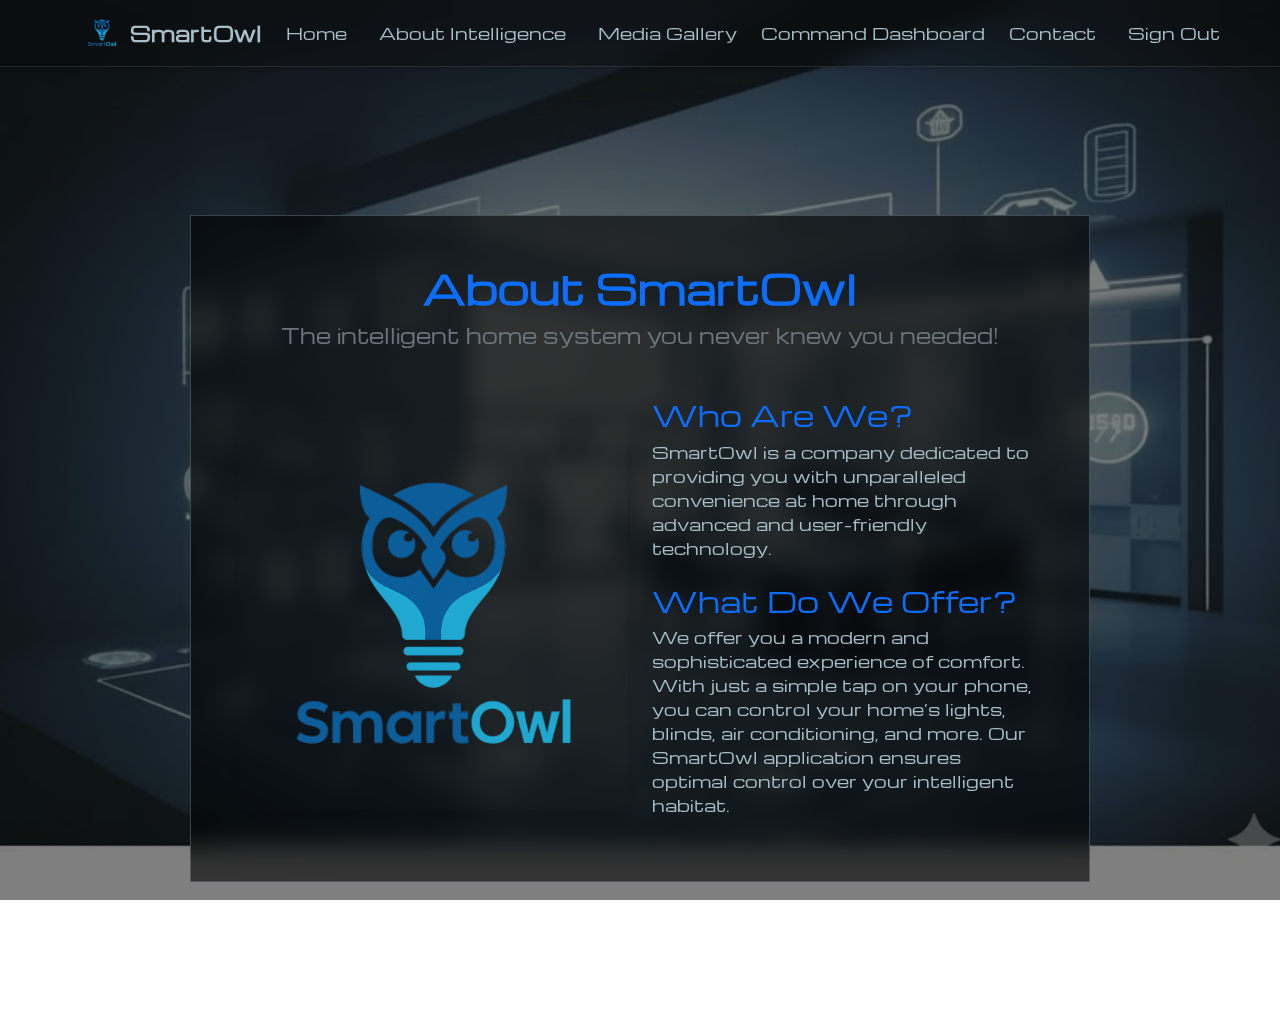
<file: about.html>
<!DOCTYPE html>
<html lang="en" dir="ltr">

<head>
    <meta charset="UTF-8">
    <meta name="viewport" content="width=device-width, initial-scale=1.0">
    <title>About | SmartOwl</title>
    <link href="https://cdn.jsdelivr.net/npm/bootstrap@5.3.3/dist/css/bootstrap.min.css" rel="stylesheet">
    <link rel="stylesheet" href="css/style.css">
    <link href="https://fonts.googleapis.com/css2?family=Michroma&display=swap" rel="stylesheet">
</head>

<body class="home-layout">

    <nav class="navbar navbar-expand-lg navbar-dark shadow-sm fixed-top glass-navbar">
        <div class="container">
            <a class="navbar-brand d-flex align-items-center fw-bold text-info" href="index.html">
                <img src="img/logo.png" alt="SmartOwl Logo" width="40" height="40" class="me-2" />
                SmartOwl
            </a>
            <button class="navbar-toggler" type="button" data-bs-toggle="collapse" data-bs-target="#navbarNav">
                <span class="navbar-toggler-icon"></span>
            </button>
            <div class="collapse navbar-collapse justify-content-end" id="navbarNav">
                <ul class="navbar-nav">
                    <li class="nav-item"><a class="nav-link" href="index.html">Home</a></li>
                    <li class="nav-item"><a class="nav-link" href="about.html">About Intelligence</a></li>
                    <li class="nav-item"><a class="nav-link" href="gallery.html">Media Gallery</a></li>
                    <li class="nav-item"><a class="nav-link btn-dashboard" href="bakara.html">Command Dashboard</a></li>
                    <li class="nav-item"><a class="nav-link" href="contact.html">Contact</a></li>
                    <li class="nav-item"><a class="nav-link text-danger" href="#" onclick="logout()">Sign Out</a></li>
                </ul>
            </div>
        </div>
    </nav>

    <section class="container py-5">
        <div class="glass-panel">
            <div class="text-center mb-5">
                <h1 class="text-primary fw-bold">About SmartOwl</h1>
                <p class="lead text-secondary">The intelligent home system you never knew you needed!</p>
            </div>

            <div class="row align-items-center">
                <div class="col-md-6 mb-4 mb-md-0">
                    <img src="img/logo.png" class="img-fluid rounded shadow" alt="SmartOwl System">
                </div>
                <div class="col-md-6">
                    <h3 class="text-primary">Who Are We?</h3>
                    <p>SmartOwl is a company dedicated to providing you with unparalleled convenience at home through advanced and user-friendly technology.</p>
                    <h3 class="text-primary mt-4">What Do We Offer?</h3>
                    <p>We offer you a modern and sophisticated experience of comfort. With just a simple tap on your phone, you can control your home’s 
                        lights, blinds, air conditioning, and more. Our SmartOwl application ensures optimal control over your intelligent habitat.</p>
                </div>
            </div>
        </div>
    </section>


</body>
<script src="https://cdn.jsdelivr.net/npm/bootstrap@5.3.3/dist/js/bootstrap.bundle.min.js"></script>

    <script src="js/main.js"></script> 
</body>
</html>
</file>
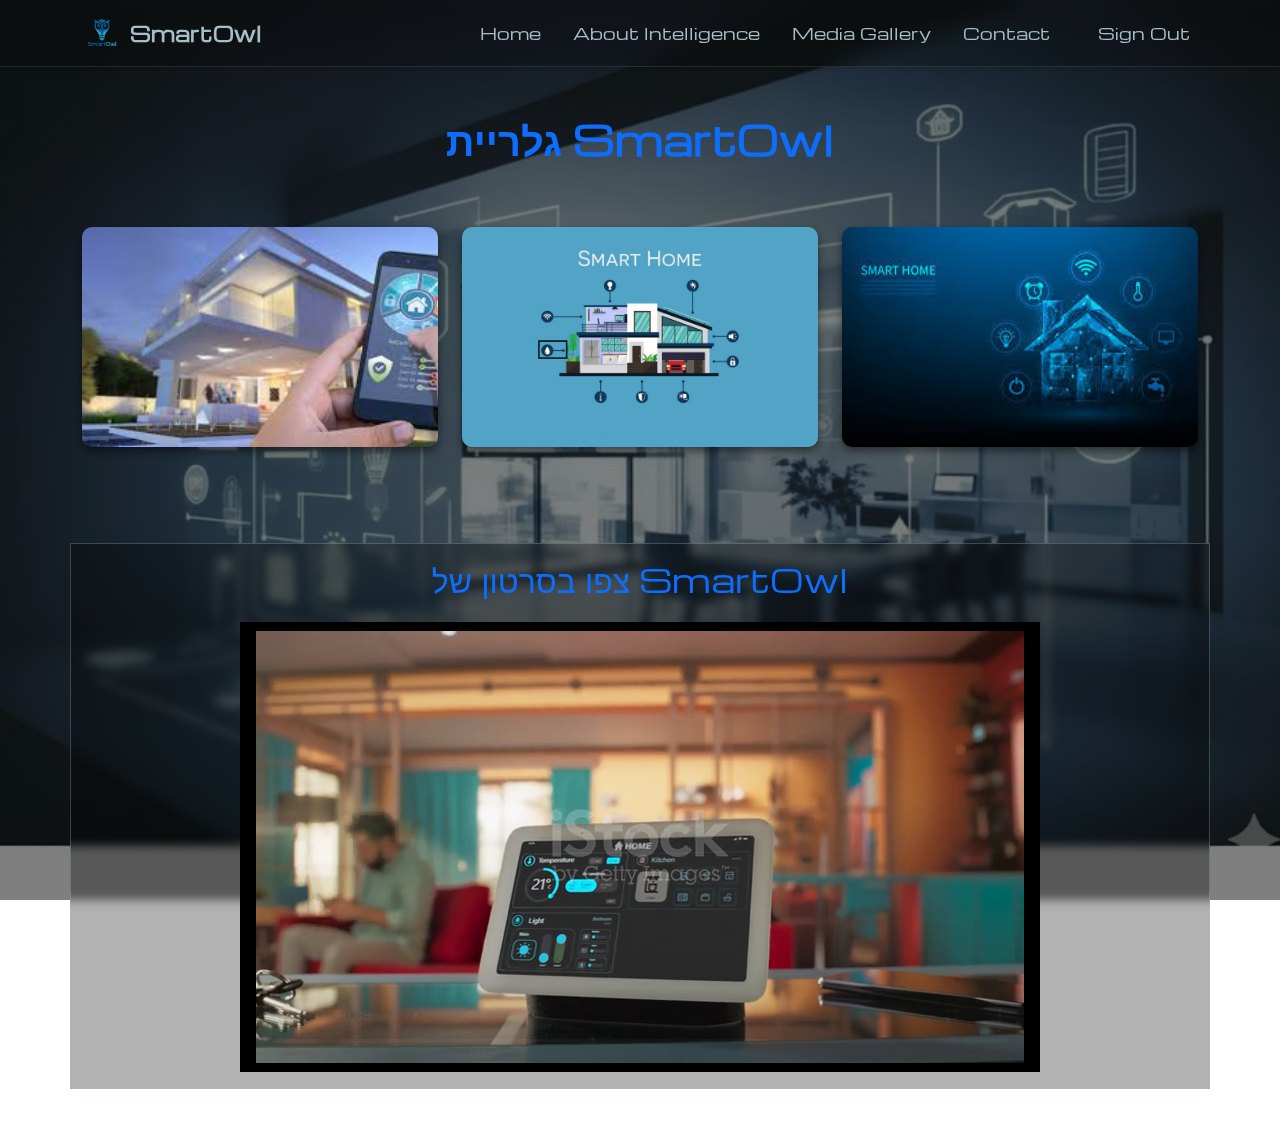
<file: gallery.html>
<!DOCTYPE html>
<html lang="he" dir="rtl">

<head>
    <meta charset="UTF-8">
    <meta name="viewport" content="width=device-width, initial-scale=1.0">
    <title>Gallery | Hydrovee</title>
    <!-- טעינת Bootstrap -->
    <link href="https://cdn.jsdelivr.net/npm/bootstrap@5.3.3/dist/css/bootstrap.min.css" rel="stylesheet">
    <!-- קובץ העיצוב האישי שלנו -->
    <link rel="stylesheet" href="css/style.css">
    <link href="https://fonts.googleapis.com/css2?family=Michroma&display=swap" rel="stylesheet">
    <style>
        /* מוודא שכל התמונות בגלריה יהיו באותו גודל קבוע */
        
        .gallery-img {
            width: 100%;
            /* רוחב מלא של העמודה */
            height: 220px;
            /* גובה אחיד */
            object-fit: cover;
            /* חותך את התמונה כך שתתאים לגודל בלי לעוות אותה */
            border-radius: 10px;
            /* פינות מעוגלות */
            box-shadow: 0 4px 8px rgba(0, 0, 0, 0.5);
            /* צל עדין */
            transition: transform 0.3s;
        }
        /* אפקט hover כשעוברים עם העכבר */
        
        .gallery-img:hover {
            transform: scale(1.05);
        }
    </style>
</head>

<body class="home-layout">

    <!-- ניווט עליון (Navbar) -->
    <nav class="navbar navbar-expand-lg navbar-dark shadow-sm fixed-top glass-navbar">
        <div class="container">
            <!-- לוגו + שם החברה -->
            <a class="navbar-brand d-flex align-items-center fw-bold text-info" href="index.html">
                <img src="img/logo.png" alt="SmartOwl Logo" width="40" height="40" class="me-2" />
                SmartOwl
            </a>

            <!-- תפריט נפתח במסכים קטנים -->
            <button class="navbar-toggler" type="button" data-bs-toggle="collapse" data-bs-target="#navbarNav">
                <span class="navbar-toggler-icon"></span>
            </button>

            <!-- קישורי ניווט -->
            <div class="collapse navbar-collapse justify-content-end" id="navbarNav">
                <ul class="navbar-nav">
                    <li class="nav-item"><a class="nav-link" href="index.html">Home</a></li>
                    <li class="nav-item"><a class="nav-link" href="about.html">About Intelligence</a></li>
                    <li class="nav-item"><a class="nav-link" href="gallery.html">Media Gallery</a></li>
                    <li class="nav-item"><a class="nav-link" href="contact.html">Contact</a></li>
                    <li class="nav-item"><a class="nav-link" id="nav-dashboard" href="bakara.html" style="display: none !important;">Command Dashboard</a></li>
                    <li class="nav-item"><a class="nav-link text-danger" href="#" onclick="logout()">Sign Out</a></li>
                </ul>
            </div>
        </div>
    </nav>

    <!-- כותרת עמוד -->
    <section class="text-center py-5">
        <div class="container">
            <h1 class="text-primary fw-bold mb-3">גלריית SmartOwl</h1>

        </div>
    </section>

    <!-- אזור הגלריה -->
    <section class="container pb-5">
        <div class="row g-4">
            <!-- כל עמודה מכילה תמונה בגודל אחיד -->
            <div class="col-md-4"><img src="img/mmm.png" class="gallery-img" alt="תמונה 1"></div>
            <div class="col-md-4"><img src="img/smart_home.png" class="gallery-img" alt="תמונה 2"></div>
            <div class="col-md-4"><img src="img/image.jfif" class="gallery-img" alt="תמונה 3"></div>

        </div>
    </section>

    <!-- אזור הסרטון -->
    <section class="py-5 text-center">
        <div class="container video-container">
            <h2 class="text-primary mb-4">צפו בסרטון של SmartOwl</h2>
            <!-- סרטון מוטמע מ־YouTube -->
            <div class="ratio ratio-16x9 mx-auto" style="max-width: 800px;">
                <iframe src="img/VIDEO SMARTH.mp4" allowfullscreen></iframe>
            </div>
        </div>
    </section>



    <!-- סקריפטים של Bootstrap -->
    <script src="https://cdn.jsdelivr.net/npm/bootstrap@5.3.3/dist/js/bootstrap.bundle.min.js"></script>
</body>

</html>
</file>
<file: css/style.css>
/* General Fonts and Backgrounds */
body {
    font-family: 'Michroma', sans-serif;
    margin: 0; padding: 0;
    text-align: left; /* Adjustments for LTR layout */
    
    /* תיקון: צבע רקע כהה כגיבוי למקרה שהתמונה לא נטענת */
    background-color: #1b262c; 
}

/* Universal Background Styling */
body {
    /* ודאי שהתיקייה נקראת img באותיות קטנות והקובץ backgrr.jpg */
    background: url('../img/backgrr.jpg') no-repeat center center fixed;
    background-size: cover;
    min-height: 100vh;
    position: relative;
    color: #a7bec8;
}

body::before {
    content: "";
    background: rgba(0, 0, 0, 0.5); /* השכבה הכהה - עכשיו היא תשב על רקע כהה בכל מקרה */
    position: fixed;
    top: 0;
    left: 0;
    width: 100%;
    height: 100%;
    z-index: 0;
}

/* Dark Background */
.home-layout {
    /* תיקון: צבע גיבוי גם כאן */
    background-color: #1b262c;
    background: url('../img/backgrr.jpg') no-repeat center center fixed;
    background-size: cover;
    min-height: 100vh;
    position: relative;
    direction: ltr; /* Ensure proper alignment for LTR */
}

.home-layout::before {
    content: ""; 
    position: fixed; 
    top: 0; 
    left: 0; 
    width: 100%; 
    height: 100%;
    background: rgba(0, 0, 0, 0.5); 
    z-index: 0;
}

/* Light Background (if needed) */
.light-page-bg {
    background-color: #f0f0f0; /* צבע גיבוי בהיר */
    background: url('../img/bg-light.jpg') no-repeat center center fixed;
    background-size: cover;
    min-height: 100vh;
    position: relative;
}
.light-page-bg::before {
    content: ""; position: absolute; top: 0; left: 0; width: 100%; height: 100%;
    background: rgba(255, 255, 255, 0.85); z-index: 0;
}

.container, .navbar, .content { position: relative; z-index: 1; }

/* Design of Cards */
.card {
    background: rgba(255, 255, 255, 0.1) !important;
    backdrop-filter: blur(12px);
    border: 1px solid rgba(255, 255, 255, 0.1);
    color: white;
    border-radius: 20px;
    transition: transform 0.3s;
    min-height: 380px;
    display: flex; flex-direction: column; align-items: center; justify-content: space-between;
    text-align: left; /* Ensure proper alignment for LTR */
}
.card:hover { transform: translateY(-5px); }
.text-info { color: #a7bec8 !important; }

/* Error Messages */
.alert { display: none; margin-top: 10px; border-radius: 10px; }

/* Navbar */
.navbar-glass { background: rgba(0, 0, 0, 0.2) !important; backdrop-filter: blur(15px); border-bottom: 1px solid rgba(255, 255, 255, 0.1); position: relative; z-index: 10; }
.navbar-glass { text-align: left; /* Adjust alignment for LTR */ }

/* Buttons */
.btn {
    background: rgba(167, 190, 200, 0.1);
    border: 1px solid #a7bec8;
    color: #a7bec8;
    text-transform: none !important;
    border-radius: 0px !important;
    transition: background 0.3s ease, box-shadow 0.3s ease;
    text-align: center; /* Ensure consistent alignment */
}
.btn:hover {
    background: rgba(167, 190, 200, 0.3);
    box-shadow: 0 0 8px rgba(167, 190, 200, 0.5);
}

.btn-calm-on { background: rgba(46, 204, 113, 0.4); border-color: rgba(46, 204, 113, 0.2); }
.btn-calm-on:hover { background: rgba(46, 204, 113, 0.6); box-shadow: 0 0 15px rgba(46, 204, 113, 0.4); }
.btn-calm-off { background: rgba(149, 165, 166, 0.2); }
.btn-calm-off:hover { background: rgba(149, 165, 166, 0.4); }
.btn-calm-danger { background: rgba(231, 76, 60, 0.4); }
.btn-calm-danger:hover { background: rgba(231, 76, 60, 0.6); box-shadow: 0 0 15px rgba(231, 76, 60, 0.4); }
.btn-calm-neutral { background: rgba(255, 255, 255, 0.15); }
.btn-calm-neutral:hover { background: rgba(255, 255, 255, 0.25); }

.form-control { background: rgba(0, 0, 0, 0.3) !important; border: 1px solid rgba(255, 255, 255, 0.2) !important; color: white !important; }
.card-controls { width: 100%; margin-top: auto; }

/* --- Animations and 3D Elements --- */

/* Light Bulb */
.lightbulb-container { display: flex; flex-direction: column; align-items: center; margin: 20px 0; height: 100px; transition: transform 0.6s ease; }
.bulb-3d { width: 70px; height: 70px; background: radial-gradient(circle at 30% 30%, #444, #111); border-radius: 50% 50% 45% 45%; position: relative; box-shadow: inset -5px -5px 12px rgba(0,0,0,0.6); transition: all 0.5s ease; }
.base-3d { width: 36px; height: 32px; background: linear-gradient(to right, #333, #777 50%, #333); margin-top: -6px; border-radius: 0 0 5px 5px; }

/* Door */
.door-scene { width: 80px; height: 120px; perspective: 600px; margin: 20px auto; }
.door-frame { width: 100%; height: 100%; background: #34495e; border: 4px solid #2c3e50; position: relative; transform-style: preserve-3d; }
.door-leaf { width: 100%; height: 100%; background: #8d6e63; border: 2px solid #5d4037; position: absolute; left: 0; top: 0; transform-origin: left; transition: transform 0.8s cubic-bezier(0.4, 0, 0.2, 1); display: flex; align-items: center; justify-content: flex-end; padding-right: 10px; }
.door-handle { width: 8px; height: 8px; background: #f1c40f; border-radius: 50%; }

/* Fan */
.fan-container { width: 100px; height: 100px; position: relative; margin: 20px auto; }
.fan-blades { width: 100%; height: 100%; position: absolute; transition: transform 0.5s ease-in; }
.blade { width: 40px; height: 40px; position: absolute; top: 50%; left: 50%; background: linear-gradient(135deg, #ccc, #888); border-radius: 50% 0 50% 0; transform-origin: 0 0; box-shadow: 2px 2px 5px rgba(0,0,0,0.5); }
.blade:nth-child(1) { transform: rotate(0deg); } .blade:nth-child(2) { transform: rotate(120deg); } .blade:nth-child(3) { transform: rotate(240deg); }
.fan-center { width: 20px; height: 20px; background: radial-gradient(circle, #fff, #333); border-radius: 50%; position: absolute; top: 50%; left: 50%; transform: translate(-50%, -50%); z-index: 10; box-shadow: 0 0 5px rgba(0,0,0,0.8); }
@keyframes spin { 100% { transform: rotate(360deg); } }

/* Windows */
.window-container { width: 90px; height: 110px; background: #2c3e50; border: 4px solid #555; position: relative; margin: 20px auto; box-shadow: inset 0 0 10px rgba(0,0,0,0.7); overflow: hidden; border-radius: 4px; }
.window-glass { width: 100%; height: 100%; position: absolute; top: 0; left: 0; background: linear-gradient(to bottom, #87CEEB 0%, #191970 100%); opacity: 0.6; }
.blinds-set { width: 100%; height: 100%; display: flex; flex-direction: column; transition: transform 1s ease-in-out; transform: translateY(0); }
.blind-slat { flex: 1; background: linear-gradient(to bottom, #eee, #ccc); border-bottom: 1px solid #999; box-shadow: 0 1px 2px rgba(0,0,0,0.3); }

/* Siren */
.siren-container { width: 90px; height: 90px; position: relative; margin: 20px auto; display: flex; flex-direction: column; align-items: center; justify-content: flex-end; }
.siren-dome { width: 70px; height: 50px; background: radial-gradient(circle at 30% 30%, #550000, #220000); border-radius: 50% 50% 10% 10%; border: 2px solid #330000; box-shadow: inset -2px -2px 10px rgba(0,0,0,0.8); transition: all 0.3s; position: relative; z-index: 2; }
.siren-base { width: 80px; height: 25px; background: linear-gradient(to bottom, #444, #111); border-radius: 10px; margin-top: -5px; border-top: 3px solid #666; z-index: 1; }
@keyframes sirenFlash { 0%, 100% { background: radial-gradient(circle at 30% 30%, #ff0000, #990000); box-shadow: 0 0 20px #ff0000, 0 0 60px rgba(255, 0, 0, 0.6); } 50% { background: radial-gradient(circle at 30% 30%, #880000, #440000); box-shadow: 0 0 5px #ff0000; } }

/* Status */
.status-panel h6 { font-size: 0.9rem; margin-bottom: 5px; opacity: 0.8; }
.status-value { font-size: 1.5rem; font-weight: bold; }

/* Models */
.modal-content { background: rgba(30, 41, 59, 0.95); backdrop-filter: blur(10px); border: 1px solid rgba(255, 255, 255, 0.1); color: white; }
.modal-header { border-bottom: 1px solid rgba(255, 255, 255, 0.1); }
.modal-footer { border-top: 1px solid rgba(255, 255, 255, 0.1); }
.intruder-modal .modal-content { background: rgba(139, 0, 0, 0.95); border: 2px solid #ff4444; box-shadow: 0 0 30px rgba(255, 0, 0, 0.5); }
.intruder-text { font-size: 1.3rem; font-weight: bold; color: #ffcccc; margin-top: 15px; }

/* Nav Tabs */
.nav-tabs { border-bottom: 1px solid rgba(255, 255, 255, 0.2); margin-bottom: 25px; }
.nav-link { color: rgba(255,255,255,0.6); border: none; font-weight: bold; }
.nav-link:hover { color: white; }
.nav-link.active { background: rgba(255,255,255,0.1) !important; color: white !important; border-radius: 10px 10px 0 0; }

/* Camera */
.camera-frame { 
    width: 100%; 
    max-width: 350px; 
    aspect-ratio: 1 / 1; 
    margin: 0 auto; 
    background: #000; 
    border-radius: 10px; 
    overflow: hidden; 
    position: relative; 
    border: 1px solid rgba(255,255,255,0.2); 
}
.camera-feed { width: 100%; height: 100%; object-fit: cover; }

/* --- Face Recognition --- */
#faceAuthContainer {
    position: relative;
    padding: 10px;
    background: rgba(0, 0, 0, 0.2);
    border-radius: 15px;
    border: 1px solid rgba(13, 202, 240, 0.3);
    animation: fadeIn 0.5s ease-in-out;
}
#webcamVideo {
    width: 100%;
    height: auto;
    border-radius: 10px;
    border: 2px solid #0dcaf0;
    box-shadow: 0 0 15px rgba(13, 202, 240, 0.2);
    transform: scaleX(-1);
    object-fit: cover;
}
#authStatus {
    font-family: 'Michroma', sans-serif;
    letter-spacing: 1px;
    margin-top: 10px;
    font-size: 0.9rem;
    text-shadow: 0 1px 3px rgba(0,0,0,0.8);
}
@keyframes fadeIn { from { opacity: 0; transform: translateY(-10px); } to { opacity: 1; transform: translateY(0); } }
.btn-outline-info { color: #0dcaf0; border-color: #0dcaf0; background: transparent; transition: all 0.3s ease; }
.btn-outline-info:hover { background: rgba(13, 202, 240, 0.2); color: #fff; box-shadow: 0 0 15px #0dcaf0; transform: scale(1.02); }

/* --- ACTIVE STATES (critical for animations!) --- */
.is-on .bulb-3d { background: radial-gradient(circle at 30% 30%, #fff, #f1c40f 60%, #d4ac0d); box-shadow: 0 0 40px #f1c40f, 0 0 80px rgba(241, 196, 15, 0.4); }
.door-open .door-leaf { transform: rotateY(-110deg); background: #a1887f; }
.window-open .blinds-set { transform: translateY(-80%); }
.fan-active .fan-blades { animation: spin 0.6s linear infinite; }
.alarm-active .siren-dome { animation: sirenFlash 0.8s infinite ease-in-out; }

/* Minimalist Overlay Style for Welcome Section */
.status-overlay {
    display: inline-flex;
    align-items: center;
    justify-content: center;
    gap: 1rem;
    padding: 0.5rem 1rem;
    background: rgba(255, 255, 255, 0.1);
    border: 1px solid rgba(255, 255, 255, 0.2);
    backdrop-filter: blur(8px);
    border-radius: 30px;
    box-shadow: 0 4px 6px rgba(0, 0, 0, 0.1);
    margin: 0 auto;
    max-width: 600px;
    text-align: center;
}

.status-text {
    font-size: 0.9rem;
    color: #a7bec8;
}

.status-btn {
    padding: 0.4rem 1rem;
    font-size: 0.9rem;
    text-transform: uppercase;
}

/* Rectangular Glassmorphism Overlay for Welcome Section */
.status-overlay-rectangular {
    display: flex;
    align-items: center;
    justify-content: center;
    gap: 1rem;
    padding: 0.5rem 1rem;
    background: rgba(255, 255, 255, 0.05);
    border: 1px solid rgba(255, 255, 255, 0.1);
    backdrop-filter: blur(10px);
    border-radius: 2px;
    box-shadow: 0 4px 6px rgba(0, 0, 0, 0.1);
    margin: 0 auto;
    max-width: 600px;
    text-align: center;
}

.status-btn {
    padding: 0.4rem 1rem;
    font-size: 0.9rem;
    text-transform: uppercase;
    border-radius: 0px;
}

.btn-calm-rectangular {
    background: rgba(46, 204, 113, 0.4);
    border: 1px solid rgba(46, 204, 113, 0.2);
    transition: all 0.3s ease;
}

.btn-calm-rectangular:hover {
    background: rgba(46, 204, 113, 0.6);
    box-shadow: 0 0 15px rgba(46, 204, 113, 0.4);
}

/* Button Typography */
.btn {
    text-transform: none !important;
}

/* Hero Section Typography */
.hero h1 {
    color: #a7bec8;
    font-family: 'Michroma', sans-serif;
    font-weight: bold;
}
.hero p {
    color: #a7bec8;
}

/* Glass-style Navbar */
.glass-navbar {
    background: rgba(0, 0, 0, 0.2);
    backdrop-filter: blur(10px);
    border-bottom: 1px solid rgba(255, 255, 255, 0.1);
    border-radius: 0px !important;
}

.glass-navbar .navbar-brand {
    color: #a7bec8 !important;
    text-transform: none !important;
    font-family: 'Michroma', sans-serif;
}

.glass-navbar .nav-link {
    color: #a7bec8 !important;
    text-transform: none !important;
    font-weight: 400 !important;
    transition: color 0.3s ease, text-shadow 0.3s ease;
}

.glass-navbar .nav-link:hover {
    color: #ffffff !important;
    text-shadow: 0 0 8px rgba(167, 190, 200, 0.8);
    font-weight: 400 !important; /* Prevent jumping */
}

.glass-navbar .btn-dashboard {
    border: none !important;
    background: none !important;
    box-shadow: none !important;
    padding: 0 !important;
    font-weight: normal;
    color: #a7bec8 !important;
    text-transform: none !important;
    transition: color 0.3s ease, text-shadow 0.3s ease;
}

.glass-navbar .btn-dashboard:hover {
    color: #ffffff !important;
    text-shadow: 0 0 8px rgba(167, 190, 200, 0.8);
}

.glass-navbar .nav-link.text-danger {
    color: #a7bec8 !important;
    font-weight: normal;
    text-transform: none !important;
    border-radius: 0px !important;
    transition: color 0.3s ease, text-shadow 0.3s ease;
}

.glass-navbar .nav-link.text-danger:hover {
    color: #ffffff !important;
    text-shadow: 0 0 8px rgba(167, 190, 200, 0.8);
}

/* Navbar Flexbox Alignment */
.glass-navbar .navbar-nav {
    display: flex;
    flex-direction: row;
    justify-content: flex-end;
    align-items: center;
    white-space: nowrap;
    gap: 1rem;
}

.glass-navbar .nav-link {
    color: #a7bec8 !important;
    text-transform: none !important;
    transition: color 0.3s ease, text-shadow 0.3s ease;
}

.glass-navbar .nav-link:hover {
    color: #ffffff !important;
    text-shadow: 0 0 8px rgba(167, 190, 200, 0.8);
}

/* Glassmorphism Panel Styling */
.glass-panel {
    background: rgba(0, 0, 0, 0.6);
    backdrop-filter: blur(12px);
    border: 1px solid rgba(167, 190, 200, 0.3);
    padding: 3rem;
    margin: 100px auto;
    max-width: 900px;
    border-radius: 0px;
    color: #a7bec8;
}

/* Transparent Video Styling */
.video-container {
    background: rgba(0, 0, 0, 0.3) !important;
    backdrop-filter: blur(5px);
    border: 1px solid rgba(167, 190, 200, 0.3);
    padding: 1rem;
    border-radius: 0px;
}

.video-container iframe {
    background-color: transparent !important;
    box-shadow: none !important;
}
</file>
